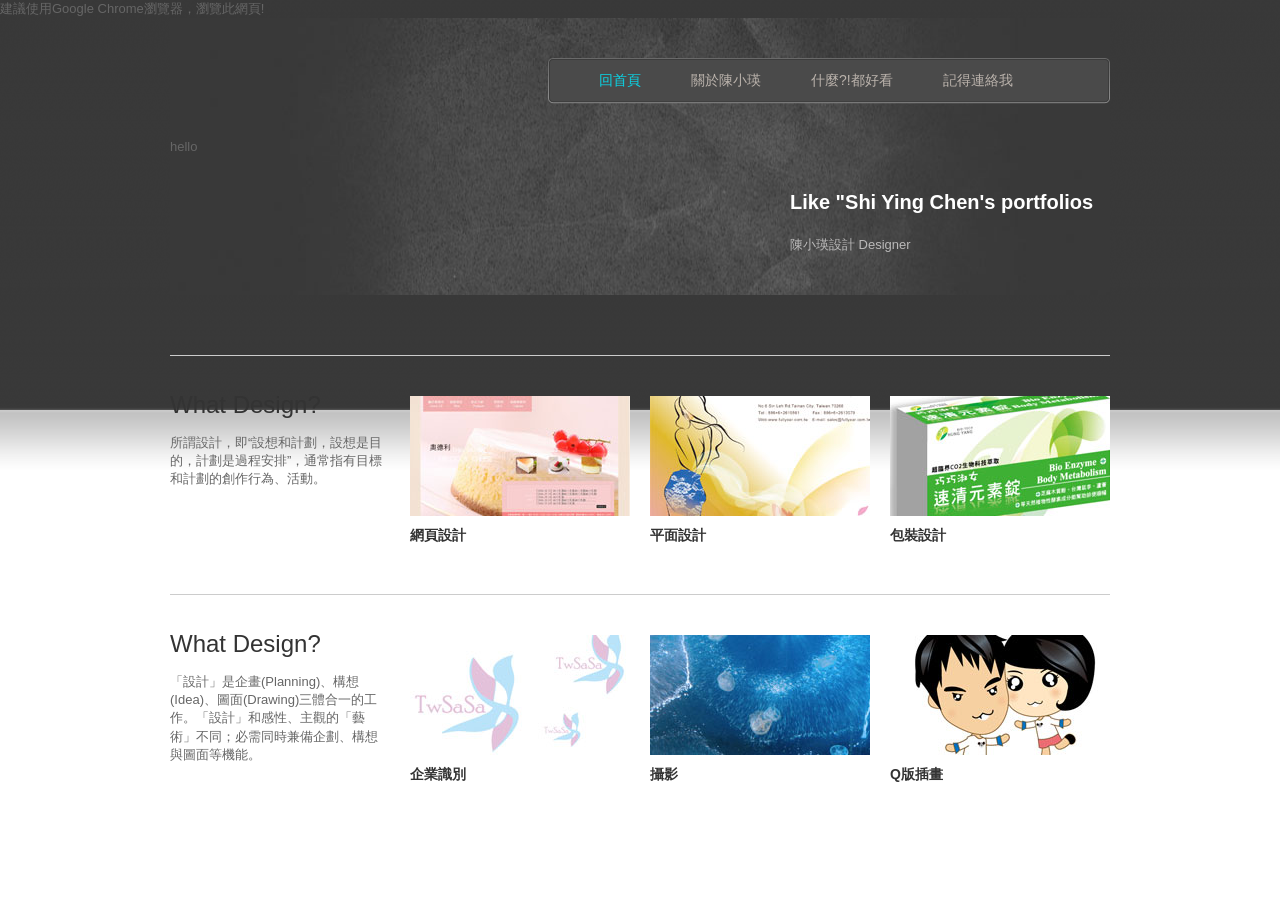
<file: ying/template_350_soft_link/index.html>
<!DOCTYPE html PUBLIC "-//W3C//DTD XHTML 1.0 Transitional//EN" "http://www.w3.org/TR/xhtml1/DTD/xhtml1-transitional.dtd">
<html>
<head>
<meta http-equiv="Content-Type" content="text/html; charset=utf-8" />
<title>陳小瑛*Studio</title>
<meta name="keywords" content="網頁設計, 平面設計, web design, 攝影, 名片, 型錄目錄設計, " />
<meta name="description" content="Soft Link Theme is integrated with Piecemaker 3D Slider on the homepage. It is a free website Template from www.cssmoban.com" />
<link href="css/templatemo_style.css" rel="stylesheet" type="text/css" />

<script type="text/javascript" src="js/swfobject/swfobject.js"></script>
        
<script type="text/javascript">
  var flashvars = {};
  flashvars.cssSource = "css/piecemaker.css";
  flashvars.xmlSource = "piecemaker.xml";
	
  var params = {};
  params.play = "true";
  params.menu = "false";
  params.scale = "showall";
  params.wmode = "transparent";
  params.allowfullscreen = "true";
  params.allowscriptaccess = "always";
  params.allownetworking = "all";
  
  swfobject.embedSWF('piecemaker.swf', 'piecemaker', '560', '340', '10', null, flashvars,    
  params, null);

</script>

<link rel="stylesheet" type="text/css" href="css/ddsmoothmenu.css" />

<script type="text/javascript" src="js/jquery.min.js"></script>
<script type="text/javascript" src="js/ddsmoothmenu.js">

/***********************************************
* Smooth Navigational Menu- (c) Dynamic Drive DHTML code library (www.dynamicdrive.com)
* This notice MUST stay intact for legal use
* Visit Dynamic Drive at http://www.dynamicdrive.com/ for full source code
***********************************************/

</script>

<script type="text/javascript">

ddsmoothmenu.init({
	mainmenuid: "templatemo_menu", //menu DIV id
	orientation: 'h', //Horizontal or vertical menu: Set to "h" or "v"
	classname: 'ddsmoothmenu', //class added to menu's outer DIV
	//customtheme: ["#1c5a80", "#18374a"],
	contentsource: "markup" //"markup" or ["container_id", "path_to_menu_file"]
})

</script> 

</head>

<body id="home">
<div class="cleaner">建議使用Google Chrome瀏覽器，瀏覽此網頁!</div>
<div id="templatemo_wrapper">
	<div id="templatemo_top">
    	<div id="templatemo_header">
    	  <div id="templatemo_menu" class="ddsmoothmenu">
                <ul>
                    <li><a href="index.html" class="selected">回首頁</a></li>
                    <li><a href="about.html">關於陳小瑛</a>
                    </li>
                    <li><a href="portfolio.html">什麼?!都好看</a>
                    </li>
                    <li><a href="contact.html">記得連絡我</a></li>
                </ul>
            <br style="clear: left" />
            </div> <!-- end of templatemo_menu -->
            
      </div> <!-- END of header -->
        
        <div id="templatemo_slider">
        	<div id="slider_left">
            	<h2>Like "Shi Ying Chen's portfolios</h2>
            	<p>陳小瑛設計 Designer</p>
        	</div>
            <div id="slider_right">
                <div id="piecemaker">
                  <p>hello</p>
                </div>	
            </div>
            <div class="cleaner"></div>
        </div> <!-- END of slider -->
  	</div> <!-- END of top -->
    
    <div id="templatemo_main">
      <div class="cleaner divider"></div>
        
        <div class="col one_fourth">
        	<h3>What Design?</h3>
            <p>所謂設計，即“設想和計劃，設想是目的，計劃是過程安排”，通常指有目標和計劃的創作行為、活動。 </p>
      </div>
        
  		<div class="col one_fourth fp_lp"> <img src="images/01.jpg" alt="Image 04" />
            <h3>網頁設計</h3>
	  </div>
	  <div class="col one_fourth fp_lp"> <img src="images/02.jpg" alt="Image 05" />
            <h3>平面設計</h3>
	  </div>
	  <div class="col one_fourth fp_lp no_margin_right"> <img src="images/03.jpg" alt="Image 06" />
            <h3>包裝設計</h3>
	  </div>
	  <div class="cleaner divider"> </div>
        
        <div class="col one_fourth">
        	<h3>What Design?</h3>
            <p>「設計」是企畫(Planning)、構想(Idea)、圖面(Drawing)三體合一的工作。「設計」和感性、主觀的「藝術」不同；必需同時兼備企劃、構想與圖面等機能。</p>
      </div>
        
        <div class="col one_fourth fp_lp">
          <img src="images/04.jpg" alt="Image 04" />
          <h3>企業識別</h3>
		</div>
        
<div class="col one_fourth fp_lp">
        	<img src="images/05.jpg" alt="Image 05" />
      <h3>攝影</h3>
		</div>
        
  <div class="col one_fourth fp_lp no_margin_right">
        	<img src="images/06.jpg" alt="Image 06" />
      <h3>Q版插畫</h3>
        </div>     
          
      <div class="cleaner"></div>
    </div> <!-- END of main -->
</div> <!-- END of wrapper -->
<!-- END of wrapper -->

</body>
</html>
</file>
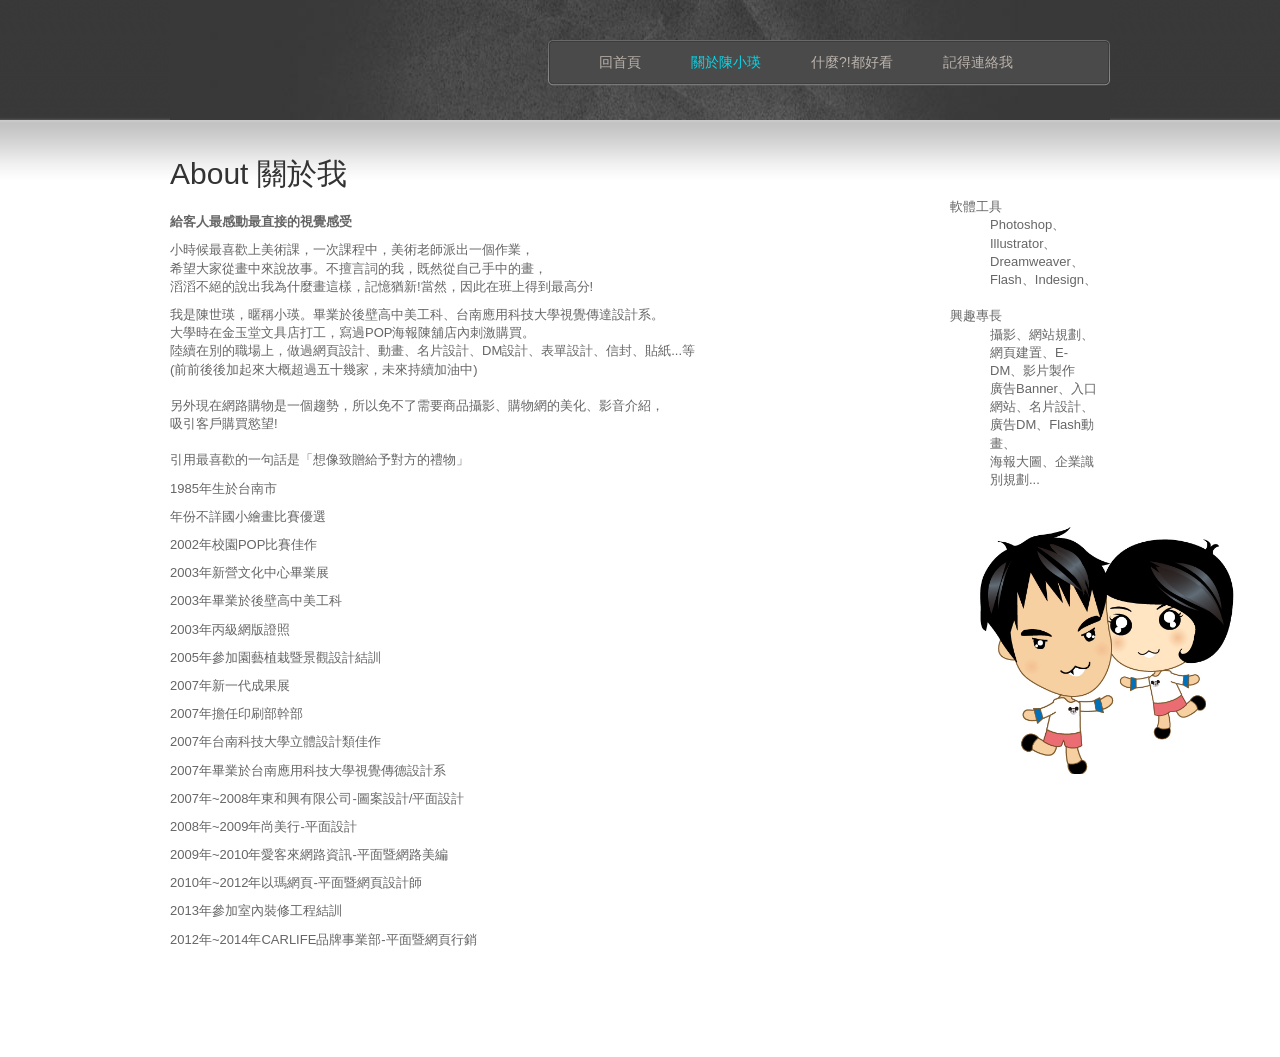
<file: ying/template_350_soft_link/about.html>
<!DOCTYPE html PUBLIC "-//W3C//DTD XHTML 1.0 Transitional//EN" "http://www.w3.org/TR/xhtml1/DTD/xhtml1-transitional.dtd">
<html>
<head>
<meta http-equiv="Content-Type" content="text/html; charset=utf-8" />
<title>Soft Link Theme - About Our Company</title>
<meta name="keywords" content="soft link, about us, our company, free template, templatemo" />
<meta name="description" content="Soft Link Theme, About Us, Our Company, free web design Template from www.cssmoban.com" />
<link href="css/templatemo_style.css" rel="stylesheet" type="text/css" />
<link rel="stylesheet" type="text/css" href="css/ddsmoothmenu.css" />

<script type="text/javascript" src="js/swfobject/swfobject.js"></script>
<script type="text/javascript" src="js/jquery.min.js"></script>
<script type="text/javascript" src="js/ddsmoothmenu.js">

/***********************************************
* Smooth Navigational Menu- (c) Dynamic Drive DHTML code library (www.dynamicdrive.com)
* This notice MUST stay intact for legal use
* Visit Dynamic Drive at http://www.dynamicdrive.com/ for full source code
***********************************************/

</script>

<script type="text/javascript">

ddsmoothmenu.init({
	mainmenuid: "templatemo_menu", //menu DIV id
	orientation: 'h', //Horizontal or vertical menu: Set to "h" or "v"
	classname: 'ddsmoothmenu', //class added to menu's outer DIV
	//customtheme: ["#1c5a80", "#18374a"],
	contentsource: "markup" //"markup" or ["container_id", "path_to_menu_file"]
})

</script></head>

<body id="subpage">

<div id="templatemo_wrapper">
	<div id="templatemo_top">
    	<div id="templatemo_header">
    	  <div id="templatemo_menu" class="ddsmoothmenu">
            <ul>
              <li><a href="index.html" >回首頁</a></li>
              <li><a href="about.html"class="selected">關於陳小瑛</a> </li>
              <li><a href="portfolio.html">什麼?!都好看</a> </li>
              <li><a href="contact.html">記得連絡我</a></li>
            </ul>
    	    <br style="clear: left" />
          </div>
    	  <!-- end of templatemo_menu -->
            <div class="cleaner"></div>
        </div> <!-- END of header -->
  	</div> <!-- END of top -->
    
    <div id="templatemo_main">
    	
        <div class="col two-third">
        	<div class="padding_right">
                <h2>About 關於我</h2>
                <p><strong>給客人最感動最直接的視覺感受</strong>
                <p>小時候最喜歡上美術課，一次課程中，美術老師派出一個作業，<br />
                希望大家從畫中來說故事。不擅言詞的我，既然從自己手中的畫，<br />
                滔滔不絕的說出我為什麼畫這樣，記憶猶新!當然，因此在班上得到最高分!</p>
                <p>我是陳世瑛，暱稱小瑛。畢業於後壁高中美工科、台南應用科技大學視覺傳達設計系。<br />
                  大學時在金玉堂文具店打工，寫過POP海報陳舖店內刺激購買。<br />
                  陸續在別的職場上，做過網頁設計、動畫、名片設計、DM設計、表單設計、信封、貼紙...等<br />
                  (前前後後加起來大概超過五十幾家，未來持續加油中)<br />
  <br />
              另外現在網路購物是一個趨勢，所以免不了需要商品攝影、購物網的美化、影音介紹，<br />
              吸引客戶購買慾望!<br />
                  <br />
              引用最喜歡的一句話是「想像致贈給予對方的禮物」 </p>
                <p>                
              <p>1985年生於台南市
              <p>年份不詳國小繪畫比賽優選
                <p>2002年校園POP比賽佳作
                <p>2003年新營文化中心畢業展
                
              <p>2003年畢業於後壁高中美工科</p>
              <p>2003年丙級網版證照</p>
              <p>2005年參加園藝植栽暨景觀設計結訓</p>
              <p>2007年新一代成果展</p>
              <p>2007年擔任印刷部幹部</p>
              <p>2007年台南科技大學立體設計類佳作</p>
              <p>2007年畢業於台南應用科技大學視覺傳德設計系</p>
              <p>2007年~2008年東和興有限公司-圖案設計/平面設計</p>
              <p>2008年~2009年尚美行-平面設計</p>
              <p>2009年~2010年愛客來網路資訊-平面暨網路美編</p>
              <p>2010年~2012年以瑪網頁-平面暨網頁設計師</p>
              <p>2013年參加室內裝修工程結訓</p>
              <p>2012年~2014年CARLIFE品牌事業部-平面暨網頁行銷</p>
       	  </div>
                        
            <h3>&nbsp;</h3>
            </div>
        <div class="col one_third no_margin_right">
            <h3>&nbsp;</h3>
            <dl>
              <dt>軟體工具</dt>
              <dd>Photoshop、Illustrator、Dreamweaver、<br />
                Flash、Indesign、</dd>
              <dt>&nbsp;</dt>
              <dt>興趣專長</dt>
              <dd>攝影、網站規劃、網頁建置、E-DM、影片製作<br />
                廣告Banner、入口網站、名片設計、廣告DM、Flash動畫、<br />
                海報大圖、企業識別規劃...</dd>
              <dt>&nbsp;</dt>
            </dl>
            <p><img src="images/Q1.jpg" width="291" height="254" /></p>
        </div>
        <div class="cleaner"></div>
    </div> <!-- END of main -->
</div> <!-- END of wrapper -->
<!-- END of wrapper -->

</body>
</html>
</file>
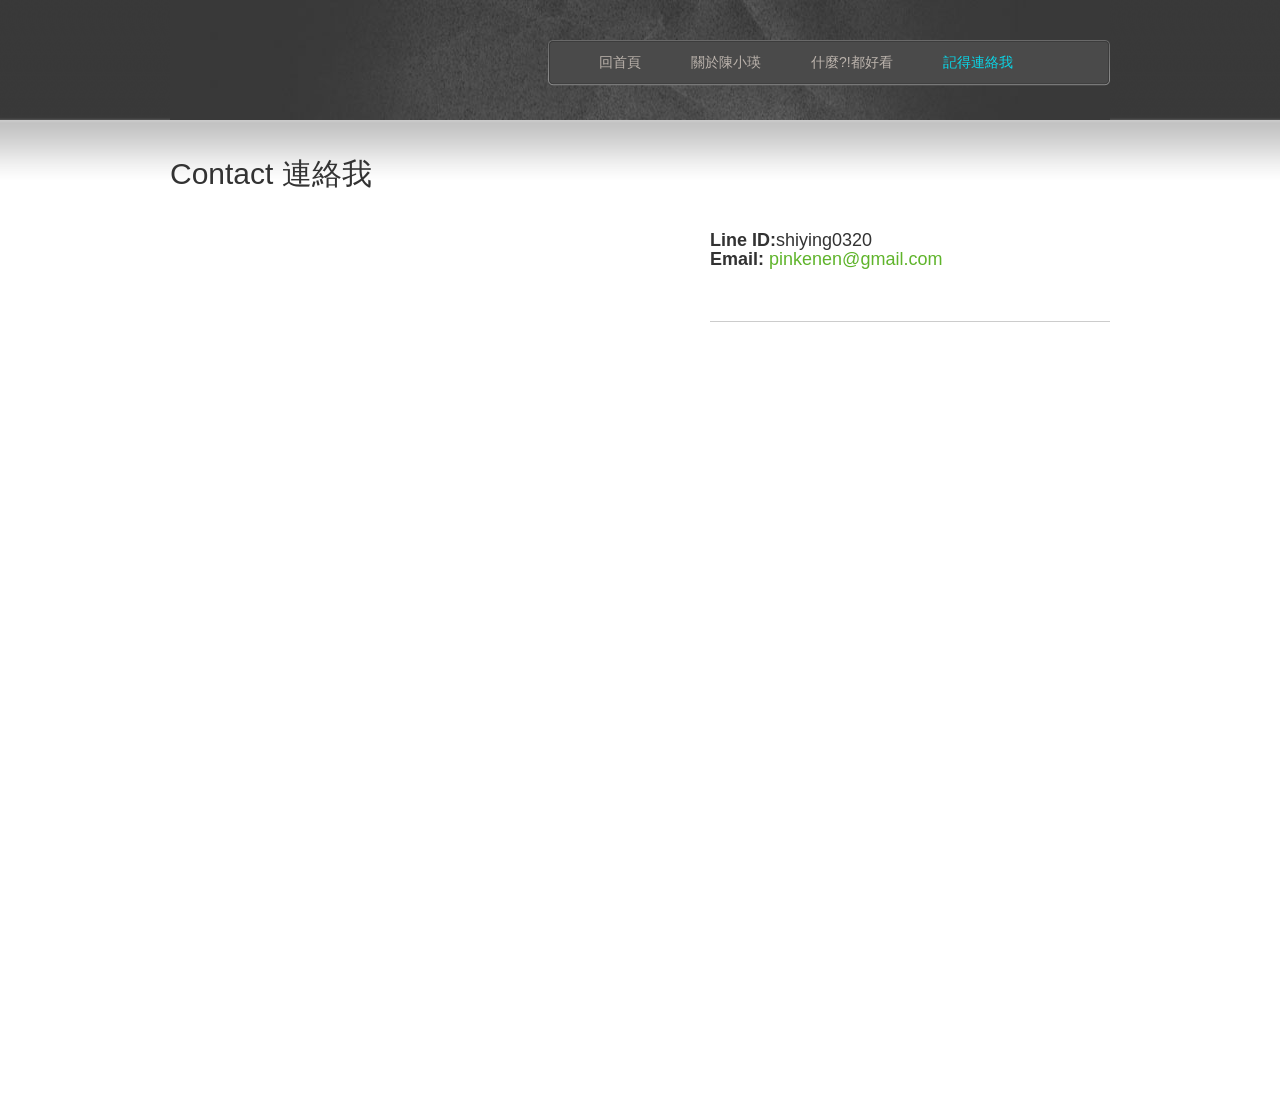
<file: ying/template_350_soft_link/contact.html>
<!DOCTYPE html PUBLIC "-//W3C//DTD XHTML 1.0 Transitional//EN" "http://www.w3.org/TR/xhtml1/DTD/xhtml1-transitional.dtd">
<html>
<head>
<meta http-equiv="Content-Type" content="text/html; charset=utf-8" />
<title>連絡陳小瑛 Contact </title>
<meta name="keywords" content="soft link, contact form, maps, contact info, free template, website template" />
<meta name="description" content="Soft Link Theme, Contact Page, free HTML CSS Template from www.cssmoban.com" />
<link href="css/templatemo_style.css" rel="stylesheet" type="text/css" />
<link rel="stylesheet" type="text/css" href="css/ddsmoothmenu.css" />

<script type="text/javascript" src="js/swfobject/swfobject.js"></script>
<script type="text/javascript" src="js/jquery.min.js"></script>
<script type="text/javascript" src="js/ddsmoothmenu.js">

/***********************************************
* Smooth Navigational Menu- (c) Dynamic Drive DHTML code library (www.dynamicdrive.com)
* This notice MUST stay intact for legal use
* Visit Dynamic Drive at http://www.dynamicdrive.com/ for full source code
***********************************************/

</script>

<script type="text/javascript">

ddsmoothmenu.init({
	mainmenuid: "templatemo_menu", //menu DIV id
	orientation: 'h', //Horizontal or vertical menu: Set to "h" or "v"
	classname: 'ddsmoothmenu', //class added to menu's outer DIV
	//customtheme: ["#1c5a80", "#18374a"],
	contentsource: "markup" //"markup" or ["container_id", "path_to_menu_file"]
})

</script> 

</head>

<body id="subpage">

<div id="templatemo_wrapper">
	<div id="templatemo_top">
    	<div id="templatemo_header">
<div id="templatemo_menu" class="ddsmoothmenu">
                <ul>
                    <li><a href="index.html">回首頁</a></li>
                    <li><a href="about.html">關於陳小瑛</a>
              </li>
                    <li><a href="portfolio.html">什麼?!都好看</a>
              </li>
                    <li><a href="contact.html"class="selected">記得連絡我</a></li>
                </ul>
            <br style="clear: left" />
            </div> <!-- end of templatemo_menu -->
            <div class="cleaner"></div>
        </div> <!-- END of header -->
  	</div> <!-- END of top -->
    
    <div id="templatemo_main">
      <h2>Contact 連絡我</h2>
        <div class="half float_l">
            <p>
              <iframe src="https://docs.google.com/forms/d/1DzDjCtvrjx1Ym46bPImFIn9GrJ7Kgci37-OSGxXlhvI/viewform?embedded=true" width="460" height="800" frameborder="0" marginheight="0" marginwidth="0">載入中…</iframe>
            </p>
            <div id="contact_form"></div>
	  </div>
<div class="half float_r">
  <h4><br />
            
	    <strong>Line ID:</strong>shiying0320<br />
        <strong>Email:</strong> <a href="mailto:pinkenen@gmail.com">pinkenen@gmail.com</a> <br />
      </h4>
   	  <div class="cleaner divider"><br />
      </div>
            
      </div>
        
        <div class="cleaner"></div>

    </div> <!-- END of main -->
</div> <!-- END of wrapper -->
<!-- END of wrapper -->

</body>
</html>
</file>
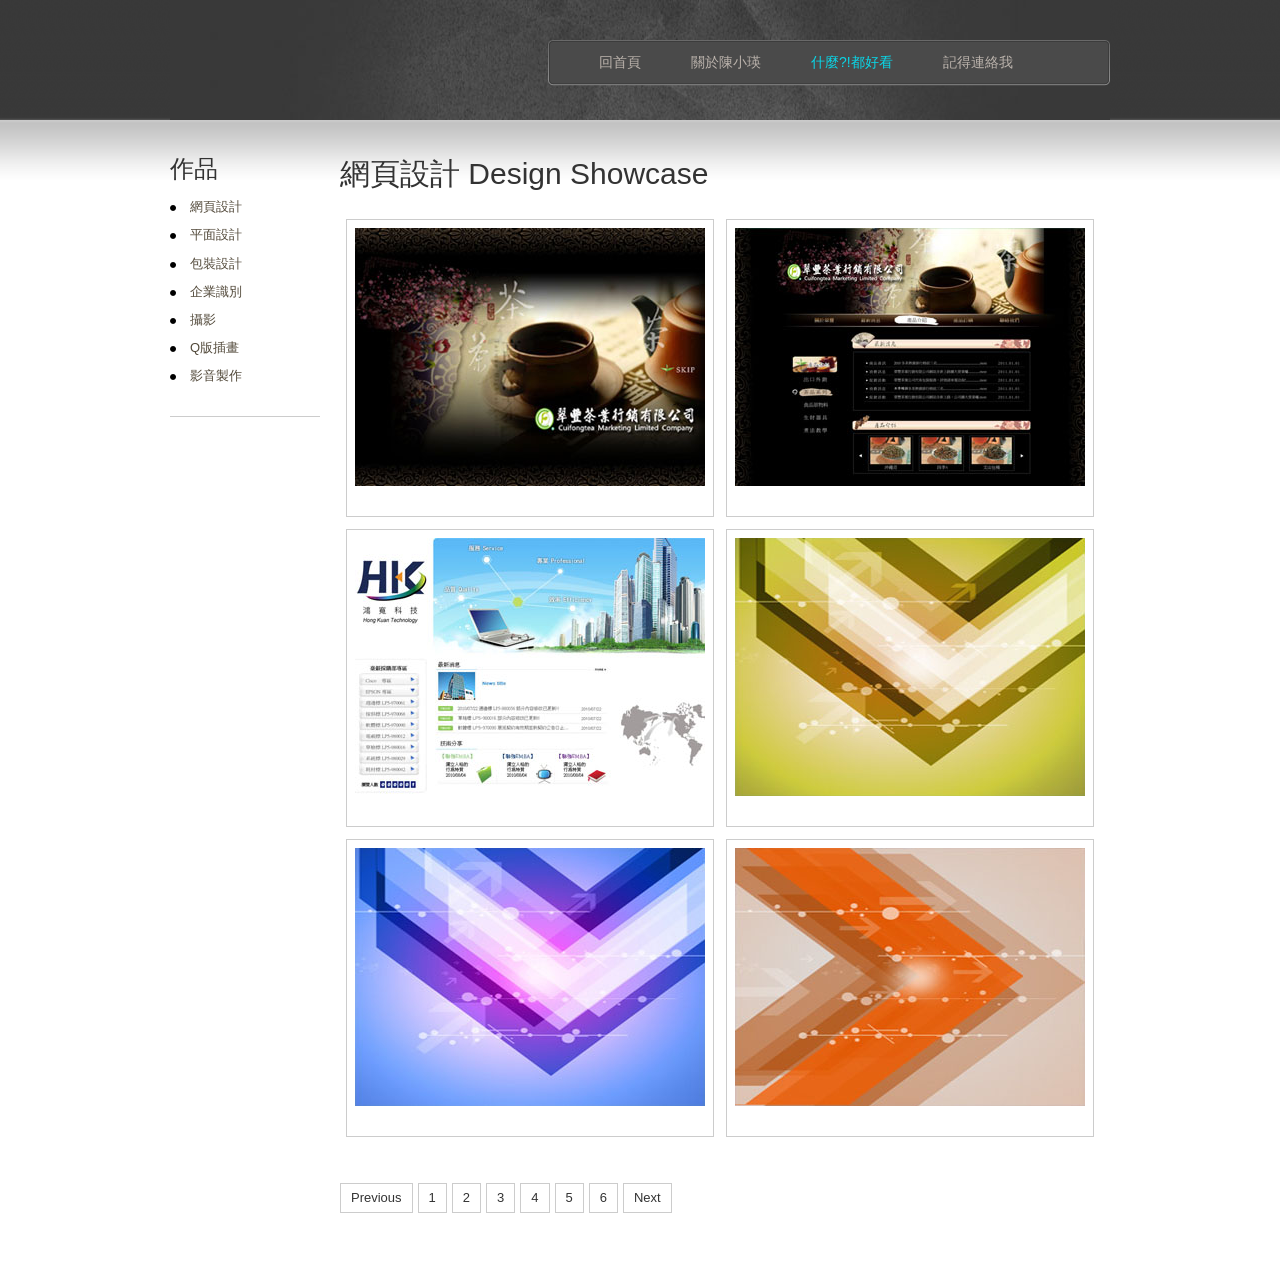
<file: ying/template_350_soft_link/portfolio.html>
<!DOCTYPE html PUBLIC "-//W3C//DTD XHTML 1.0 Transitional//EN" "http://www.w3.org/TR/xhtml1/DTD/xhtml1-transitional.dtd">
<html>
<head>
<meta http-equiv="Content-Type" content="text/html; charset=utf-8" />
<title>陳小瑛Studio-網頁設計</title>
<meta name="keywords" content="soft link, portfolio, free template, templatemo, web design" />
<meta name="description" content="Soft Link Theme, Portfolio, free website CSS provided by templatemo.com" />
<link href="css/templatemo_style.css" rel="stylesheet" type="text/css" />
<link rel="stylesheet" type="text/css" href="css/ddsmoothmenu.css" />

<script type="text/javascript" src="js/swfobject/swfobject.js"></script>
<script type="text/javascript" src="js/jquery.min.js"></script>
<script type="text/javascript" src="js/ddsmoothmenu.js">

/***********************************************
* Smooth Navigational Menu- (c) Dynamic Drive DHTML code library (www.dynamicdrive.com)
* This notice MUST stay intact for legal use
* Visit Dynamic Drive at http://www.dynamicdrive.com/ for full source code
***********************************************/
</script>

<script type="text/javascript">

ddsmoothmenu.init({
	mainmenuid: "templatemo_menu", //menu DIV id
	orientation: 'h', //Horizontal or vertical menu: Set to "h" or "v"
	classname: 'ddsmoothmenu', //class added to menu's outer DIV
	//customtheme: ["#1c5a80", "#18374a"],
	contentsource: "markup" //"markup" or ["container_id", "path_to_menu_file"]
})

</script> 

<link rel="stylesheet" href="css/lightbox.css" type="text/css" media="screen" />
	
<script src="js/prototype.js" type="text/javascript"></script>
<script src="js/scriptaculous.js?load=effects,builder" type="text/javascript"></script>
<script src="js/lightbox.js" type="text/javascript"></script>

</head>

<body id="subpage">

<div id="templatemo_wrapper">
	<div id="templatemo_top">
    	<div id="templatemo_header">
    	  <div id="templatemo_menu" class="ddsmoothmenu">
            <ul>
              <li><a href="index.html">回首頁</a></li>
              <li><a href="about.html">關於陳小瑛</a> </li>
              <li><a href="portfolio.html"class="selected">什麼?!都好看</a> </li>
              <li><a href="contact.html">記得連絡我</a></li>
            </ul>
    	    <br style="clear: left" />
          </div>
    	  <!-- end of templatemo_menu -->
            <div class="cleaner"></div>
        </div> <!-- END of header -->
  	</div> <!-- END of top -->
    
    <div id="templatemo_main">
    	<div class="col one_third">
            <h3>作品</h3>
            <ul class="templatemo_list">
                <li><a href="#">網頁設計</a></li>
              <li>平面設計</li>
                <li>包裝設計</li>
              <li><a href="#">企業識別</a></li>
              <li><a href="#">攝影</a></li>
              <li><a href="#">Q版插畫</a></li>
              <li><a href="#">影音製作</a></li>


          </ul>
            
            <div class="cleaner divider"></div>
            
            <h3>&nbsp;</h3>
            <ul class="flickr_stream">
                <li></li>
                <li></li>
                <li class="no_margin_right"></li>
              <li></li>
                <li></li>
              <li class="no_margin_right"></li>
                 <li></li>
              <li></li>
              <li class="no_margin_right"></li>
          </ul>
        </div>
        
        <div class="col two-third no_margin_right">
        	<h2>網頁設計 Design Showcase</h2>
        	<ul id="gallery">
                <li><a  rel="lightbox[portfolio]" href="images/gallery/web01_big.jpg"><img src="images/gallery/01.jpg" alt="Image 01" width="350" height="258" /></a></li>
              <li><a  rel="lightbox[portfolio]" href="images/gallery/web02_big.jpg"><img src="images/gallery/02.jpg" alt="Image 02" width="350" height="258" /></a></li>
              <li><a rel="lightbox[portfolio]" href="images/gallery/03.jpg"><img src="images/gallery/03.jpg" alt="Image 03" /></a></li>
                <li><a  rel="lightbox[portfolio]" href="images/gallery/04.jpg"><img src="images/gallery/04.jpg" alt="Image 04" /></a></li>
                <li><a  rel="lightbox[portfolio]" href="images/gallery/05.jpg"><img src="images/gallery/05.jpg" alt="Image 05" /></a></li>
                <li><a rel="lightbox[portfolio]" href="images/gallery/06.jpg"><img src="images/gallery/06.jpg" alt="Image 06" /></a></li>                
			</ul>
           	<div class="cleaner h40"></div>
            
            <div class="pagging">
                    <ul>
                        <li><a href="#" target="_parent">Previous</a></li>
                        <li><a href="http://www.cssmoban.com/" target="_parent">1</a></li>
                        <li><a href="#" target="_parent">2</a></li>
                        <li><a href="#" target="_parent">3</a></li>
                        <li><a href="#" target="_parent">4</a></li>
                        <li><a href="#" target="_parent">5</a></li>
                        <li><a href="#" target="_parent">6</a></li>
                        <li><a href="#" target="_parent">Next</a></li>
                    </ul>
            </div>
            
        </div>
        
        <div class="cleaner"></div>
    </div> <!-- END of main -->
</div> <!-- END of wrapper -->
<!-- END of wrapper -->

</body>
</html>
</file>
<file: ying/template_350_soft_link/css/templatemo_style.css>
/*
Credit: #
*/

body {
	margin: 0;
	padding: 0;
	color: #666;
	font-family: Tahoma, Geneva, sans-serif;
	font-size: 13px;
	line-height: 1.4em; 
	background-color: #fff;
	background-repeat: repeat-x;
	background-position: top;
}

#home { background-image: url(../images/templatemo_body.png) }
#subpage { background-image: url(../images/templatemo_body_subpage.png) }

a, a:link, a:visited { color: #5fb42b; font-weight: normal; text-decoration: none }
a:hover { text-decoration: underline; }

p { margin: 0 0 10px 0; padding: 0; }
img { border: none; }
blockquote { font-style: italic; margin: 0 0 0 10px;}
cite { font-weight: bold; color:#5fb42b; }
cite a, cite a:link, cite a:visited  { font-size: 12px; text-decoration: none; font-style: normal }
cite span { font-weight: 400; color: #5fb42b; }

h1, h2, h3, h4, h5, h6 { color: #333; font-weight: normal; }
h1 { font-size: 48px; margin: 0 0 30px; padding: 5px 0 }
h2 { font-size: 30px; margin: 0 0 25px; padding: 5px 0 }
h3 { font-size: 24px; margin: 0 0 20px; padding: 0; }
h4 { font-size: 18px; margin: 0 0 15px; padding: 0; }
h5 { font-size: 16px; margin: 0 0 10px; padding: 0;  }
h6 { font-size: 12px; margin: 0 0 5px; padding: 0; }

.cleaner { clear: both }
.h10 { height: 10px }
.h20 { height: 20px }
.h30 { height: 30px }
.h40 { height: 40px }
.h50 { height: 50px }
.divider { margin-bottom: 40px; padding-bottom: 20px; border-bottom: 1px solid #ccc }

.image_fl { float: left; margin: 3px 20px 5px 0 }
.image_fr { float: right; margin: 3px 0 5px 20px }

.float_l { float: left }
.float_r { float: right }

.templatemo_list { 
	margin: 10px 0 10px 0; 
	padding: 0; 
	list-style: none; 
}

.templatemo_list li { 
	color:#52493a; 
	margin: 0 0 10px 0; 
	padding: 0 5px 0 20px; 
	background: url(../images/templatemo_list.png) no-repeat scroll 0 7px;  
}

.templatemo_list li a { 
	color: #52493a; 
	font-weight: normal; 
}

.templatemo_list li a:hover { 
	color: #52493a; 
}

#templatemo_wrapper {
	width: 940px;
	padding: 0 10px;
	margin: 0 auto;
}
#templatemo_top {
	width: 940px;
	background: url(../images/templatemo_header.jpg) top center no-repeat
}

#templatemo_header {
	width: 940px;
	padding: 40px 0 0;
	height: 80px;
}

#templatemo_slider {
	clear: both;
	width: 940px;
}

#templatemo_main {
	clear: both;
	width: 940px;
	padding: 40px 0
}

#templatemo_footer_wrapper { 
	width: 100%;
	background: #303030 url(../images/templatemo_footer.png) repeat-x top
}

#templatemo_footer {
	width: 940px;
	padding: 80px 10px 40px;
	margin: 0 auto;
	color: #999
}

#site_title { 
	float: left; 
}

#site_title h1 { 
	margin: 0; 
	padding: 0;
}

#site_title h1 a { 
	display: block; 
	width: 186px; 
	height: 10px; 
	padding: 40px 10px 0 0; 
	color: #fff; 
	font-size: 14px; 
	text-align: right; 
	background: url(../images/templatemo_logo.png) no-repeat left center; 
}

#site_title h1 a:hover { 
	text-decoration: none; 
}

#templatemo_menu {
	float: right;
	width: 560px;
	height: 46px;
	background: url(../images/templatemo_menu.png) no-repeat;
}

#slider_left {
	float: right;
	width: 320px;
	padding: 50px 0 0;
}

#slider_left h2 { 
	color: #fff; 
	font-size: 20px; 
	font-weight: 700; 
	margin-bottom: 20px; 
}

#slider_left p { 
	color: #bab9b9; 
	margin-bottom: 40px; 
}

#slider_left a.learnmore { 
	float: left; 
	margin-right: 20px; 
	display: block; 
	width: 137px; 
	height: 50px; 
	font-size: 14px; 
	font-weight: 700; 
	color: #fff; 
	line-height: 40px; 
	text-align: center; 
	text-shadow: 1px 1px 1px #333; 
	background:url(../images/learn_more.png) no-repeat; 
}

#slider_right {
	float: left;
	width: 560px;
}

.fp_services { margin-bottom: 40px }
.fp_services img { float: left; margin-right: 20px }
.fp_services h2 { font-size: 18px; line-height: 18px; margin-bottom: 5px; padding: 0 }
.fp_services h2 a { color: #333 }
.fp_services p { font-size: 11px }

.fp_rw img { margin-bottom: 10px }
.fp_rw p { font-size: 11px }

.fp_lp h3 { font-size: 14px; font-weight: 700; margin: 10px 0 }

.flickr_stream { margin: 0; padding:0; list-style: none }
.flickr_stream li { float: left; margin: 0 2px 2px 0; padding: 0 }
.flickr_stream li .no_margin_right { margin-right: 0 }
.flickr_stream li img { padding: 3px; border: 1px solid #ccc; background: #fff }

#gallery { 
	margin: 0; 
	padding: 0; 
	list-style: none; 
}

#gallery li { 
	margin: 0; 
	padding: 0; 
}

#gallery li a {
	display: block;
	float: left;
	width: 350px;
	padding: 8px;
	height: 280px;
	margin: 6px;
	border: 1px solid #ccc;
}

.post {
	clear: both;
	padding-bottom: 40px;
	margin-bottom: 40px;
	background: url(../images/templatemo_divider.png) repeat-x bottom 
}
.post_right {
	float: left;
	width: 380px;
}
.post h2.home { 
	color: #ba8c00; 
	font-size: 18px; 
	margin-bottom: 0;  
}

.post h2, .post h2 a { 
	color: #333; 
	margin-bottom: 0; 
	font-size: 24px; 
	line-height: 38px; 
	padding: 0; 
}

.post img { 
	float: left; 
	margin: 3px 30px 0 0;
}

.post .meta { 
	font-size: 10px; 
	margin-bottom: 20px; 
}

.post .meta span { 
	float: left; 
	display: block; 
	margin-right: 15px; 
	padding: 5px 0 5px 26px; 
}

.post .meta span.admin { 
	background: url(../images/agent.png) no-repeat; 
}

.post .meta span.date { 
	background: url(../images/calendar.png) no-repeat; 
}

.post .meta span.tag { 
	background: url(../images/tag.png) no-repeat; 
}

.post .meta span.comment { 
	background: url(../images/chat.png) no-repeat; 
}

.post .meta a, .post .meta strong { 
	color: #7b7b7b; 
	font-weight: 700; 
}

#comment_section {
	clear: both;
	margin-bottom: 60px;
	width: 590px;
}

.first_level {
	margin: 0; padding: 0;
}

.comments {
	list-style: none; 
}

.comments li { 
	margin-bottom: 10px; 
	list-style:none; 
}

.comments li .commentbox1 { 
	border-bottom: 1px solid #ccc;  
}

.comments li .commentbox2 { 
	border-bottom: 1px solid #ccc;  
}

.comments li .comment_box { 
	clear: both; 
	width:100%; 
	padding: 10px 0 20px 30px; 
	margin-bottom: 40px;  
}

.comment_box .gravatar { 
	float: left; 
	width: 75px; 
	margin-right: 30px; 
}

.comment_box .gravatar img {  
	width: 75px; 
	height: 75px; 
}

.comment_box .comment_text {  }

.comment_box .comment_text p { 
	margin: 0; 
}

.comment_text .comment_author { 
	font-size: 14px; 
	font-weight: bold; 
	color: #ba8c00; 
	margin-bottom: 10px; 
}

.comment_text .date { 
	font-size: 12px; 
	font-weight: normal; 
	color: #7b7b7b; 
	padding-left: 10px; 
}

.comment_text .time { 
	font-size: 12px; 
	font-weight: normal; 
	color: #7b7b7b; 
	padding-left: 10px; 
}

.comment_text .reply a { 
	display: block; 
	clear: both; 
	float: right; 
	color: #000; 
	font-weight: 700; 
} 

#comment_form {
	clear: both;
}

#comment_form h3 {
	font-size: 20px;
	border-bottom: 1px solid #ccc;
	margin-bottom: 15px;
	padding-bottom: 10px;
}

#comment_form form {
}

#comment_form textarea {
	height:150px;
	padding:5px;
	width: 360px;
	color: #222; 
	background: #fcfcfc; 
	border: 1px solid #dedede; 
	font-size: 12px;
	font-family: Tahoma, Geneva, sans-serif;
	margin-top: 5px; 
}

#comment_form .form_row {
	width: 100%;
	margin-bottom: 15px;
}

#comment_form form input {
	color: #666;
	padding: 5px;
	width: 200px;
	color: #222; 
	background: #fcfcfc; 
	border: 1px solid #dedede; 
	font-size: 12px;
	font-family: Tahoma, Geneva, sans-serif;
	margin-top: 5px; 
}

#comment_form .submit_btn {
	font-weight: bold;
	width: 80px;
	height: 30px;
	color: #000;
	background: #fcfcfc; 
	border: 1px solid #dedede; 
}

#contact_form { 
	padding: 0; 
	width: 410px; 
	margin-bottom: 40px; 
}

#contact_form form { 
	margin: 0px; 
	padding: 0px; 
}

#contact_form form .input_field { 
	width: 270px; 
	padding: 5px; 
	color: #222;  
	background: #fcfcfc; 
	border: 1px solid #dedede; 
	font-size: 12px;
	font-family: Tahoma, Geneva, sans-serif;
	margin-top: 5px; 
}

#contact_form form label { 
	display: block; 
	width: 100px; 
	margin-right: 12px; 
	font-size: 13px; 
}

#contact_form form textarea { 
	width: 398px; 
	height: 200px; 
	padding: 5px; 
	color: #222; 
	background: #fcfcfc; 
	border: 1px solid #dedede; 
	font-size: 12px;
	font-family: Tahoma, Geneva, sans-serif;
	margin-top: 5px; 
}

#contact_form form .submit_btn { 
	padding: 5px 14px; 
	font-weight: bold;  
	color: #222; 
	background: #fcfcfc; 
	border: 1px solid #dedede; 
	font-family: Tahoma, Geneva, sans-serif;
	font-size: 13px;
	margin: 10px 0px; 
}	

.col { 
	float: left; 
	margin: 0 20px 20px 0; 
}

.half { 
	width: 400px; 
}

#sidebar, .one_third {
	width: 150px;
}

#content, .two-third {
	width: 760px;
}

.padding_right { 
	padding-right: 20px; 
}

.one_fourth { 
	width: 220px; 
}

.no_margin_right { 
	margin-right: 0; 
}

.last_box { 
	margin-bottom: 0; 
	background: none; 
}

#templatemo_footer a { 
	color: #ccc; 
}

#templatemo_footer h4 { 
	color: #fff; 
	font-size: 14px; 
	font-weight: 700; 
	margin-bottom: 20px; 
}

.footer_list { 
	margin: 0; 
	padding: 0; 
	list-style: none; 
}

.footer_list li { 
	margin: 0 0 5px; 
	padding: 0 0 5px; 
	border-bottom: 1px solid #4e4e4e; 
}

.footer_list li a { 
	color: #686868; 
}

.twitter_post { 
	margin: 0; 
	padding: 0; 
	list-style: none; 
}

.twitter_post li { 
	margin: 0 0 10px; 
	padding: 0 0 7px; 
	border-bottom: 1px dotted #4e4e4e; 
}

.footer_social_button { 
	clear: both; 
	margin-bottom: 40px; 
}

.footer_social_button a { 
	margin-right: 5px; 
}

.pagging { 
	margin: 0 0 20px; 
	padding: 0; 
}

.pagging ul { 
	margin: 0; 
	padding: 0; 
	list-style: none; 
}

.pagging ul li {
	margin: 0; 
	padding: 0; 
	display: inline; 
}
	
.pagging ul li a { 
	float: left; 
	display: block; 
	color: #333; 
	text-decoration: none; 
	margin-right: 5px; 
	padding: 5px 10px; 
	background: #fff; 
	border: 1px solid #ccc; 
}

.pagging ul li a:hover { 
	background: #ccc; 
	border: 1px solid #fff; 
	color: #fff;  
}
</file>
<file: ying/template_350_soft_link/css/ddsmoothmenu.css>
.ddsmoothmenu{
	padding: 1px;
}

.ddsmoothmenu ul{
	z-index:100;
	margin: 0;
	padding: 0 0 0 30px;
	list-style-type: none;
}

/*Top level list items*/
.ddsmoothmenu ul li{
	position: relative;
	display: inline;
	float: left;
}

/*Top level menu link items style*/
.ddsmoothmenu ul li a {
	display: block;
	height: 42px;
	padding: 0 30px 0 20px;
	line-height: 42px;
	font-size: 14px;
	color: #bbb3ac;	
	text-align: center;
	text-decoration: none;
	font-weight: 400;
	outline: none;
}

* html .ddsmoothmenu ul li a{ /*IE6 hack to get sub menu links to behave correctly*/
display: inline-block;
}

.ddsmoothmenu ul li a.selected, .ddsmoothmenu ul li a:hover { /*CSS class that's dynamically added to the currently active menu items' LI A element*/
	color: #0ad6e7;
}

/*1st sub level menu*/
.ddsmoothmenu ul li ul {
	position: absolute;
	width: 120px;
	margin: 0;
	padding: 0;
	left: 0;
	display: none; /*collapse all sub menus to begin with*/
	visibility: hidden;
	background: #4a4a4a;
	border: 1px solid #5c5c5c;
	border-top: 0;
}

.ddsmoothmenu ul li ul span.bottom { position: absolute; width: 178px; height: 13px; bottom: -13px; left: 0;  background: url(../images/templatemo_smb_b.png) no-repeat; }

/*Sub level menu list items (undo style from Top level List Items)*/
.ddsmoothmenu ul li ul li{
display: list-item;
float: none;
}

/*All subsequent sub menu levels vertical offset after 1st level sub menu */
.ddsmoothmenu ul li ul li ul{
top: 0;
}

/* Sub level menu links style */
.ddsmoothmenu ul li ul li a{
	font-weight: 500;
	width: 80px; /*width of sub menus*/
	height: 28px;
	line-height: 28px;
	padding: 0 20px;
	margin: 0;
	font-size: 11px;
	text-align: left;
	background: none;
	color: #bbb3ac;
}

.ddsmoothmenu ul li ul li .last {
	border-bottom: none;
}

.ddsmoothmenu ul li ul li a.selected, .ddsmoothmenu ul li ul li a:hover {
	color: #0ad6e7;
	width: 131px;
	padding-left: 20px;
	background: none;
}

/* Holly Hack for IE \*/
* html .ddsmoothmenu{height: 1%;} /*Holly Hack for IE7 and below*/


/* ######### CSS classes applied to down and right arrow images  ######### */

.downarrowclass{
position: absolute;
top: 12px;
right: 7px;
}

.rightarrowclass{
position: absolute;
top: 6px;
right: 5px;
}

/* ######### CSS for shadow added to sub menus  ######### */

.ddshadow{
position: absolute;
left: 0;
top: 0;
width: 0;
height: 0;
}

.toplevelshadow{ /*shadow opacity. Doesn't work in IE*/
opacity: 0.5;
}

/* menu */
</file>
